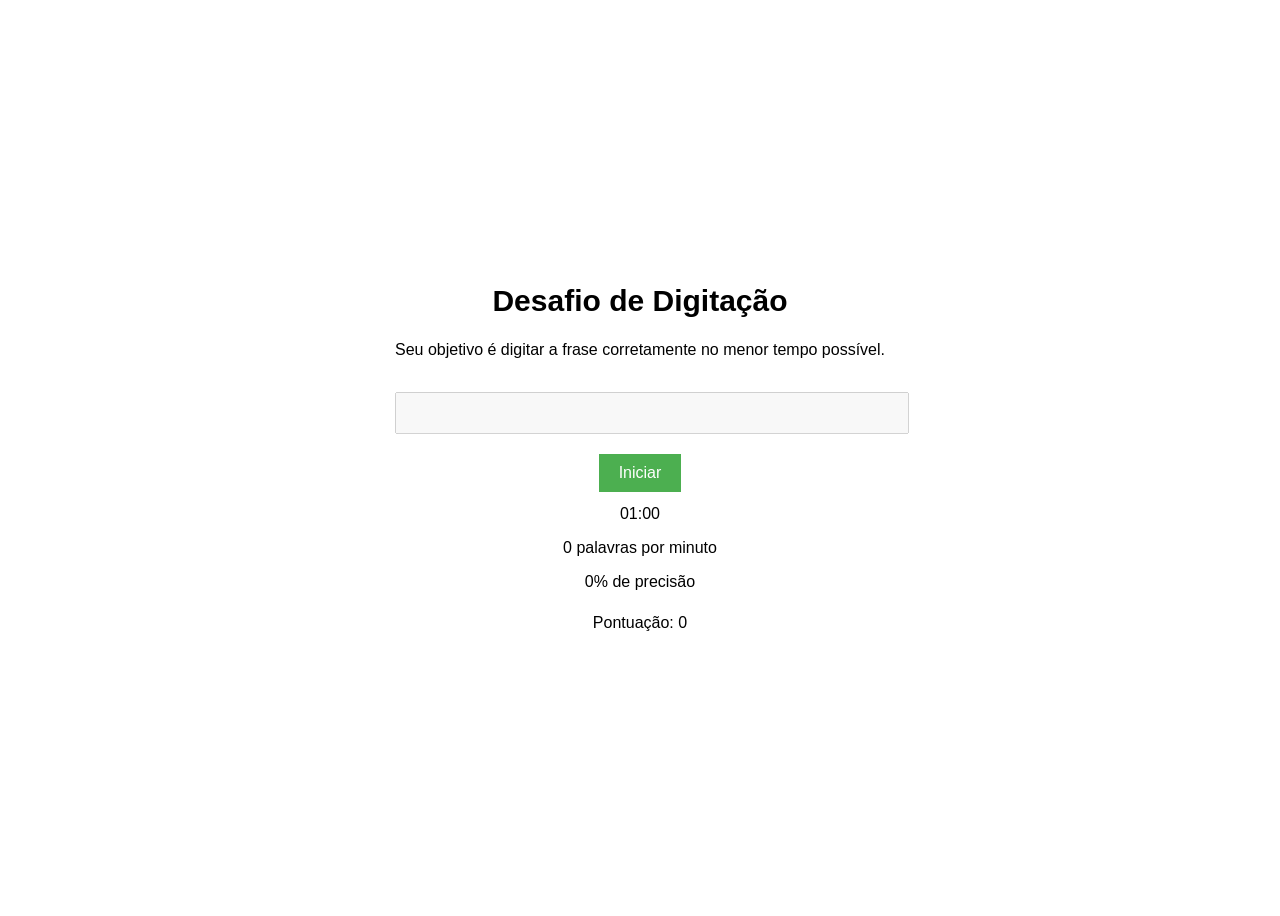
<file: index.html>
<!DOCTYPE html>
<html>
<head>
    <title>Desafio de Digitação</title>
    <link rel="stylesheet" type="text/css" href="style.css">
</head>
<body>
    <div class="container">
        <h1>Desafio de Digitação</h1>
        <p>Seu objetivo é digitar a frase corretamente no menor tempo possível.</p>
        <p id="texto"></p>
        <input type="text" id="textoDigitado" disabled>
        <br>
        <button id="botaoIniciar">Iniciar</button>
        <br>
        <div id="stats">
            <p id="cronometro">01:00</p>
            <p id="ppm">0 palavras por minuto</p>
            <p id="precisao">0% de precisão</p>
        </div>
        <p id="resultado"></p>
        <div id="pontuacao">Pontuação: 0</div>
        <div id="placar"></div>
        <div id="placarFinal"></div>
        <button id="reiniciar">Reiniciar</button>
    </div>

    <script src="script.js"></script>
</body>
</html>
</file>
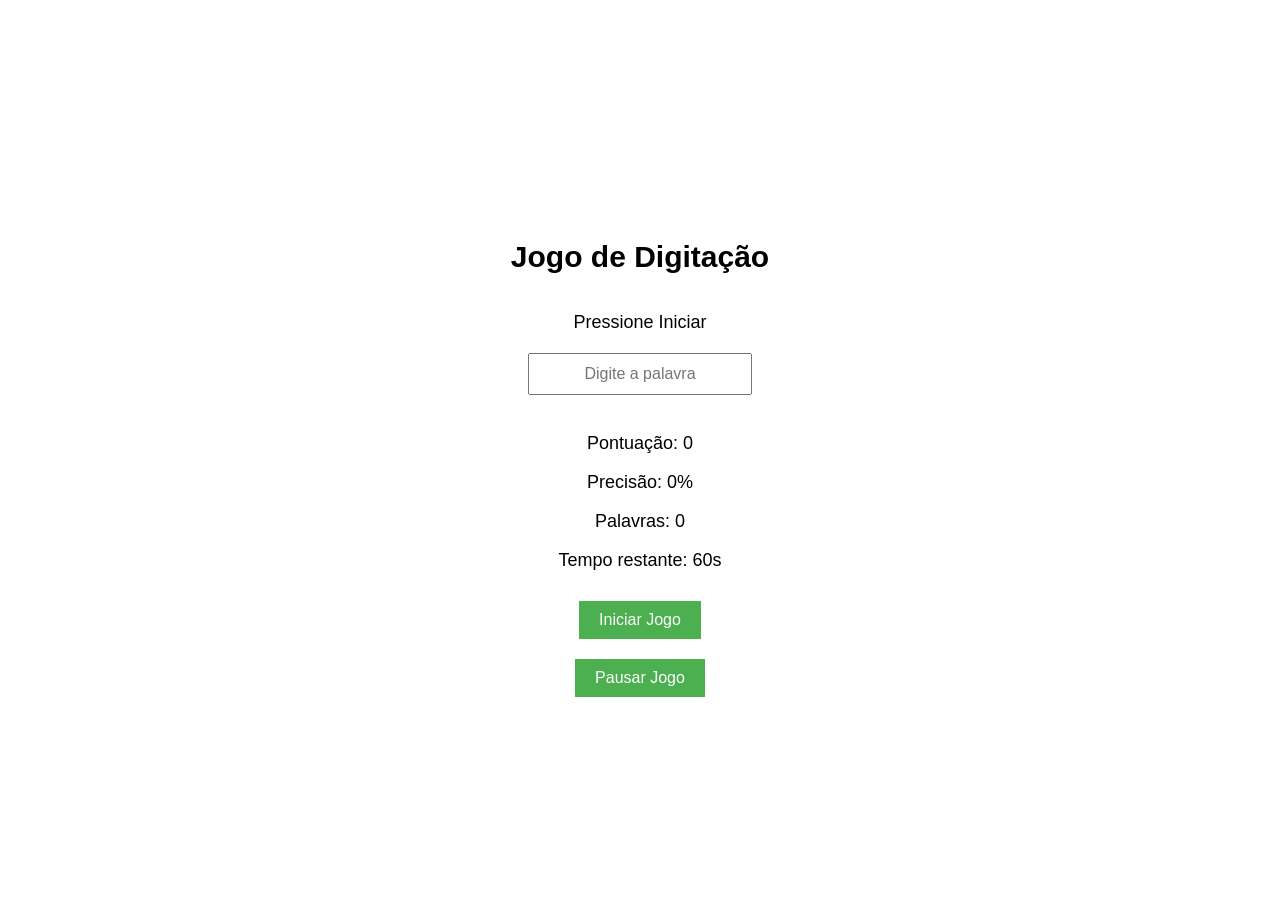
<file: jogo_digitacao.html>
<!DOCTYPE html>
<html lang="en">

<head>
    <meta charset="UTF-8">
    <meta name="viewport" content="width=device-width, initial-scale=1.0">
    <title>Jogo de Digitação</title>
    <style>
        body {
            display: flex;
            justify-content: center;
            align-items: center;
            height: 100vh;
            font-family: Arial, sans-serif;
            flex-direction: column;
            text-align: center;
        }

        h1 {
            font-size: 30px;
            margin-bottom: 20px;
        }

        p {
            font-size: 18px;
            margin-bottom: 10px;
        }

        input {
            margin-top: 10px;
            padding: 10px;
            font-size: 16px;
            text-align: center;
        }

        button {
            margin-top: 20px;
            padding: 10px 20px;
            font-size: 16px;
            background-color: #4CAF50;
            color: white;
            border: none;
            cursor: pointer;
        }

        #stats {
            margin-top: 20px;
        }

        .correct {
            color: green;
        }

        .incorrect {
            color: red;
        }
    </style>
</head>

<body>
    <h1>Jogo de Digitação</h1>
    <p id="wordToType">Pressione Iniciar</p>
    <input type="text" id="userInput" placeholder="Digite a palavra">
    <div id="stats">
        <p id="score">Pontuação: 0</p>
        <p id="accuracy">Precisão: 0%</p>
        <p id="wordCount">Palavras: 0</p>
        <p id="timer">Tempo restante: 60s</p>
    </div>
    <button id="startGame">Iniciar Jogo</button>
    <button id="pauseGame">Pausar Jogo</button>

    <script>
        document.addEventListener('DOMContentLoaded', function () {
            let phrases = [
                "JavaScript é uma linguagem de programação.",
                "HTML é utilizado para estruturar páginas web.",
                "CSS é usado para estilizar páginas web.",
                "Desenvolver aplicações web requer diversas habilidades.",
                // Adicione mais frases conforme necessário
            ];

            let currentPhraseIndex;
            let currentPhrase;
            let score = 0;
            let wordCount = 0;
            let correctCount = 0;
            let gameRunning = false;
            let timer;

            const wordToType = document.getElementById('wordToType');
            const userInput = document.getElementById('userInput');
            const startGameButton = document.getElementById('startGame');
            const pauseGameButton = document.getElementById('pauseGame');
            const scoreElement = document.getElementById('score');
            const accuracyElement = document.getElementById('accuracy');
            const wordCountElement = document.getElementById('wordCount');
            const timerElement = document.getElementById('timer');

            startGameButton.addEventListener('click', startGame);
            pauseGameButton.addEventListener('click', pauseGame);
            userInput.addEventListener('input', checkInput);

            function startGame() {
                if (!gameRunning) {
                    gameRunning = true;
                    score = 0;
                    wordCount = 0;
                    correctCount = 0;
                    updateStats();
                    getNextPhrase();
                    startTimer();
                }
            }

            function pauseGame() {
                gameRunning = false;
                clearInterval(timer);
            }

            function getNextPhrase() {
                currentPhraseIndex = Math.floor(Math.random() * phrases.length);
                currentPhrase = phrases[currentPhraseIndex];
                wordToType.innerHTML = currentPhrase.split('').map(char => `<span>${char}</span>`).join('');
                userInput.value = ''; // Limpa o campo de entrada
                wordCount += currentPhrase.split(' ').length;
                updateStats();
            }

            function startTimer() {
                let seconds = 60;
                timer = setInterval(function () {
                    seconds--;
                    if (seconds >= 0 && gameRunning) {
                        timerElement.textContent = `Tempo restante: ${seconds}s`;
                    } else {
                        endGame();
                        clearInterval(timer);
                    }
                }, 1000);
            }

            function checkInput() {
                if (gameRunning) {
                    const typedPhrase = userInput.value.trim();
                    const wordsTyped = typedPhrase.split(' ');
                    const wordsInPhrase = currentPhrase.split(' ');

                    correctCount = 0;
                    for (let i = 0; i < wordsTyped.length; i++) {
                        const charSpan = wordToType.childNodes[i];
                        if (wordsTyped[i] === wordsInPhrase[i]) {
                            correctCount++;
                            charSpan.className = 'correct';
                        } else {
                            charSpan.className = 'incorrect';
                        }
                    }

                    updateStats();

                    if (typedPhrase === currentPhrase) {
                        score += correctCount;
                        getNextPhrase();
                    }
                }
            }

            function updateStats() {
                scoreElement.textContent = `Pontuação: ${score}`;
                const accuracy = wordCount === 0 ? 0 : Math.round((correctCount / wordCount) * 100);
                accuracyElement.textContent = `Precisão: ${accuracy}%`;
                wordCountElement.textContent = `Palavras: ${wordCount}`;
            }

            function endGame() {
                gameRunning = false;
                timerElement.textContent = 'Jogo encerrado';
            }
        });
    </script>
</body>

</html>
</file>
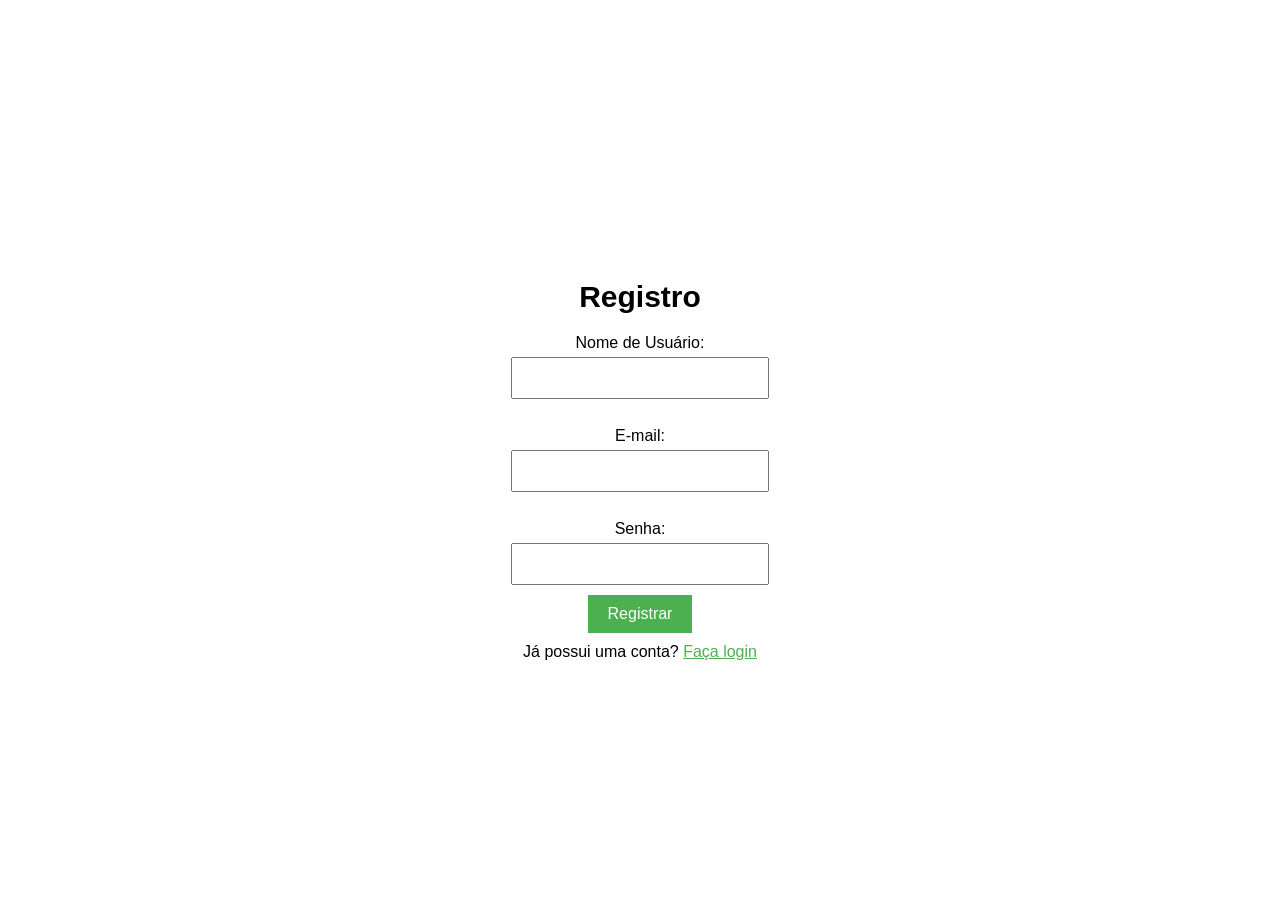
<file: registro_login.html>
<!DOCTYPE html>
<html lang="en">

<head>
    <meta charset="UTF-8">
    <meta name="viewport" content="width=device-width, initial-scale=1.0">
    <title>Registro e Login</title>
    <style>
        body {
            display: flex;
            justify-content: center;
            align-items: center;
            height: 100vh;
            font-family: Arial, sans-serif;
        }

        .container {
            max-width: 500px;
            text-align: center;
        }

        h1 {
            font-size: 30px;
        }

        form {
            margin-top: 20px;
            display: flex;
            flex-direction: column;
            align-items: center;
        }

        label {
            margin-bottom: 5px;
        }

        input {
            margin-bottom: 10px;
            padding: 10px;
            font-size: 16px;
            width: 100%;
        }

        button {
            padding: 10px 20px;
            font-size: 16px;
            background-color: #4CAF50;
            color: white;
            border: none;
            cursor: pointer;
        }

        p {
            margin-top: 10px;
        }

        a {
            color: #4CAF50;
        }
    </style>
</head>

<body>
    <div class="container">
        
        <form id="registerForm">
            <h1>Registro</h1>
            <label for="username">Nome de Usuário:</label>
            <input type="text" id="username" name="username" required>
            <br>
            <label for="email">E-mail:</label>
            <input type="email" id="email" name="email" required>
            <br>
            <label for="password">Senha:</label>
            <input type="password" id="password" name="password" required>

            <button type="submit">Registrar</button>
                    <p>Já possui uma conta? <a href="javascript:void(0);" onclick="showLogin()">Faça login</a></p>

        </form>
    </div>

    <div class="container" style="display: none;" id="loginContainer">
        <h1>Login</h1>
        <form id="loginForm">
            <label for="loginUsername">Nome de Usuário:</label>
            <input type="text" id="loginUsername" name="loginUsername" required>

            <label for="loginPassword">Senha:</label>
            <input type="password" id="loginPassword" name="loginPassword" required>

            <button type="submit">Entrar</button>
        </form>
        <p>Não tem uma conta? <a href="javascript:void(0);" onclick="showRegister()">Registre-se</a></p>
    </div>

    <script>
        function showLogin() {
            document.getElementById('registerForm').style.display = 'none';
            document.getElementById('loginContainer').style.display = 'block';
        }

        function showRegister() {
            document.getElementById('registerForm').style.display = 'block';
            document.getElementById('loginContainer').style.display = 'none';
        }

        document.getElementById('registerForm').addEventListener('submit', function (event) {
            event.preventDefault();

            const username = document.getElementById('username').value;
            const email = document.getElementById('email').value;
            const password = document.getElementById('password').value;

            // Implemente a lógica para enviar os dados ao backend para registro
            console.log('Registrando usuário:', { username, email, password });
        });

        document.getElementById('loginForm').addEventListener('submit', function (event) {
            event.preventDefault();

            const loginUsername = document.getElementById('loginUsername').value;
            const loginPassword = document.getElementById('loginPassword').value;

            // Implemente a lógica para enviar os dados ao backend para autenticação
            console.log('Autenticando usuário:', { loginUsername, loginPassword });
        });
    </script>
</body>

</html>
</file>
<file: style.css>
body {
    display: flex;
    justify-content: center;
    align-items: center;
    height: 100vh;
    font-family: Arial, sans-serif;
}

.container {
    max-width: 500px;
    text-align: center;
}

h1 {
    font-size: 30px;
}

p {
    margin: 10px 0;
    line-height: 1.5;
}

input {
    margin-top: 20px;
    padding: 10px;
    font-size: 16px;
    text-align: center;
    width: 100%;
}

button {
    margin-top: 20px;
    padding: 10px 20px;
    font-size: 16px;
    background-color: #4CAF50;
    color: white;
    border: none;
    cursor: pointer;
}

#estatisticas {
    margin-top: 20px;
}

#tempo {
    font-size: 24px;
    font-weight: bold;
}

#resultado {
    margin-top: 20px;
    font-weight: bold;
    font-size: 18px;
}

.correto {
    color: green;
}

.incorreto {
    color: red;
}

#placar {
    margin-top: 20px;
    font-weight: bold;
}

#roundScore {
    margin-top: 10px;
    font-weight: bold;
}

#placarFinal {
    margin-top: 20px;
    font-weight: bold;
    font-size: 18px;
    display: none;
}

#reiniciar {
    margin-top: 20px;
    padding: 10px 20px;
    font-size: 16px;
    background-color: #4CAF50;
    color: white;
    border: none;
    cursor: pointer;
    display: none;
}
</file>
